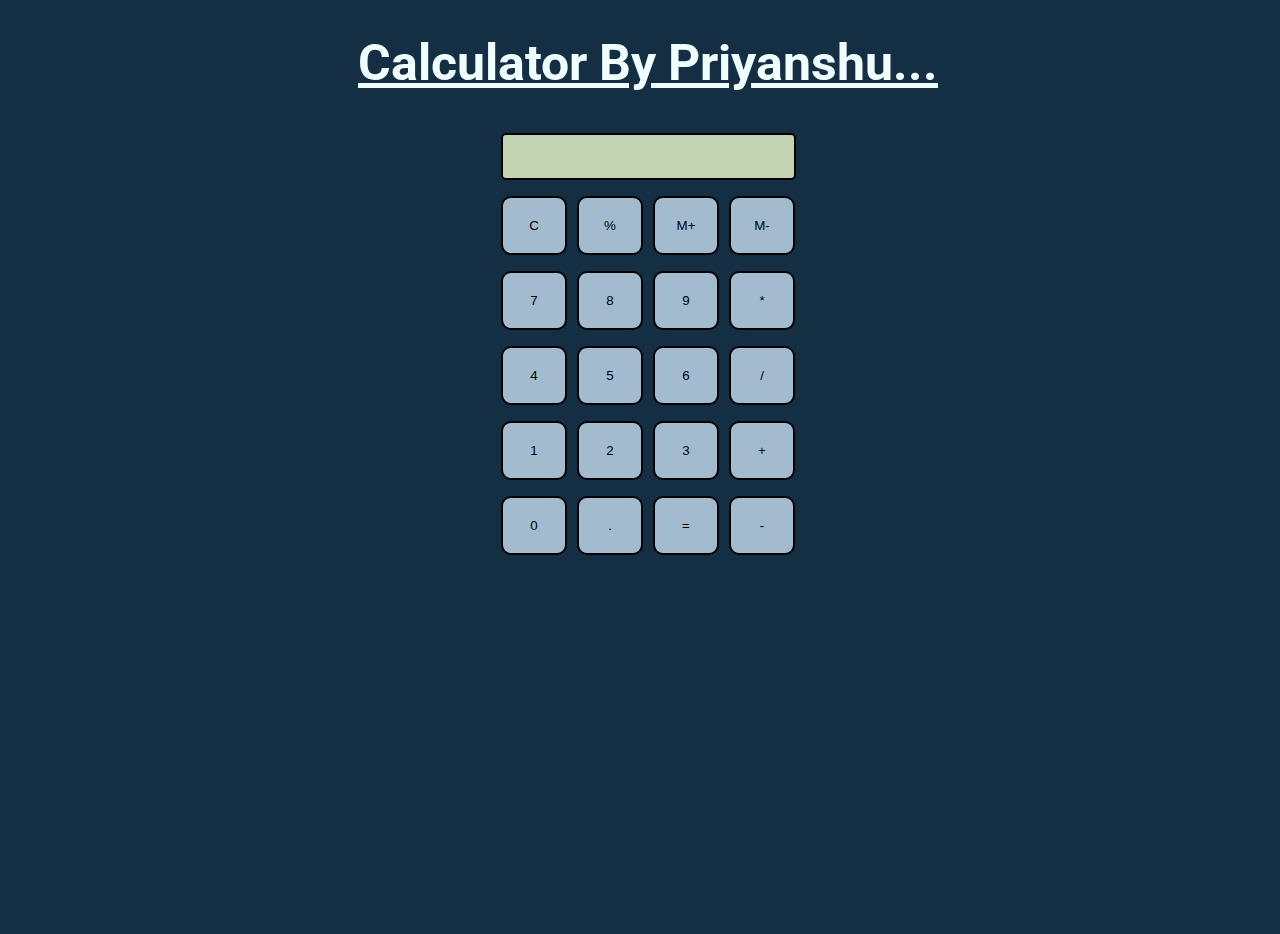
<file: Calculator/index.html>
<!DOCTYPE html>
<html>

<head>
  <meta charset="utf-8">
  <meta name="viewport" content="width=device-width">
  <title>Calculator</title>
  <link href="style.css" rel="stylesheet" type="text/css" />
  <link href="utils.css" rel="stylesheet" type="text/css" />
</head>

<body>
  <h1 class="text-center">Calculator By Priyanshu...</h1>
  <div class="container flex flex-col items-center mx-auto m-w-20">
    <div class="row">
      <input class="input" type="text"/>
    </div>
    <div class="row">
      <button class="button">C</button>
      <button class="button">%</button>
      <button class="button">M+</button>
      <button class="button">M-</button>
    </div>
    <div class="row">
      <button class="button">7</button>
      <button class="button">8</button>
      <button class="button">9</button>
      <button class="button">*</button>
    </div>
    <div class="row">
      <button class="button">4</button>
      <button class="button">5</button>
      <button class="button">6</button>
      <button class="button">/</button>
    </div>
    <div class="row">
      <button class="button">1</button>
      <button class="button">2</button>
      <button class="button">3</button>
      <button class="button">+</button>
    </div>
    <div class="row">
      <button class="button">0</button>
      <button class="button">.</button>
      <button class="button">=</button>
      <button class="button">-</button>
    </div>
  </div>
  <script src="script.js"></script>
</body>

</html>
</file>
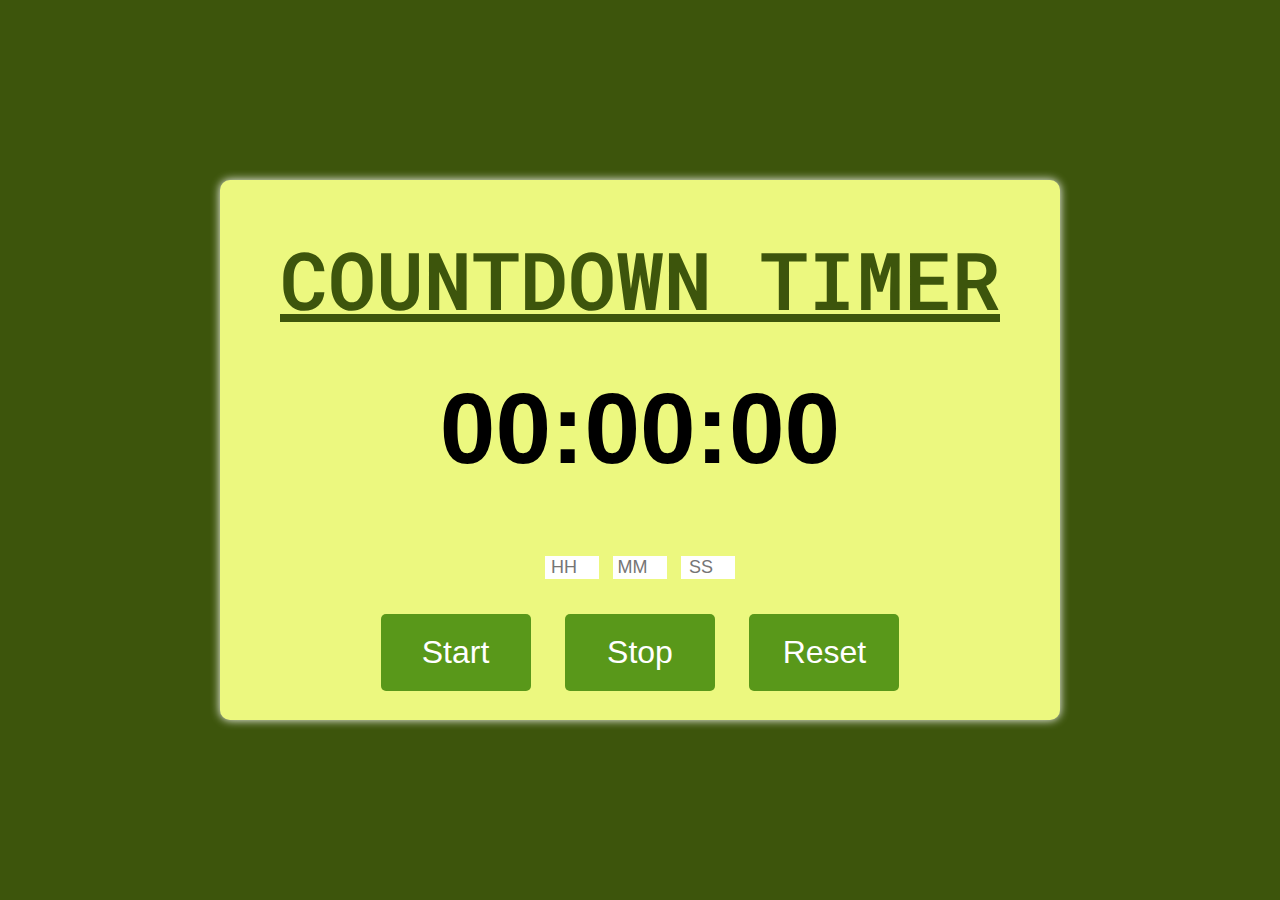
<file: Countdown Timer/index.html>
<!DOCTYPE html>
<html lang="en">
<head>
    <meta charset="UTF-8">
    <meta name="viewport" content="width=device-width, initial-scale=1.0">
    <title>Countdown Timer</title>
    <link rel="preconnect" href="https://fonts.googleapis.com">
<link rel="preconnect" href="https://fonts.gstatic.com" crossorigin>
<link href="https://fonts.googleapis.com/css2?family=Roboto+Mono:ital,wght@0,100..700;1,100..700&display=swap" rel="stylesheet">
    <link rel="stylesheet" href="style.css">
</head>
<body>
    <div class="timer-container">
        <h1 id="name">COUNTDOWN TIMER</h1>
        <h1 id="timer">00:00:00</h1>
        <input type="number" id="hours" placeholder="HH" min="0" max="23">
        <input type="number" id="minutes" placeholder="MM" min="0" max="59">
        <input type="number" id="seconds" placeholder="SS" min="0" max="59">
        <br>
        <button id="start" class="button">Start</button>
        <button id="stop" class="button">Stop</button>
        <button id="reset" class="button">Reset</button>
    </div>
    <script src="script.js"></script>
</body>
</html>
</file>
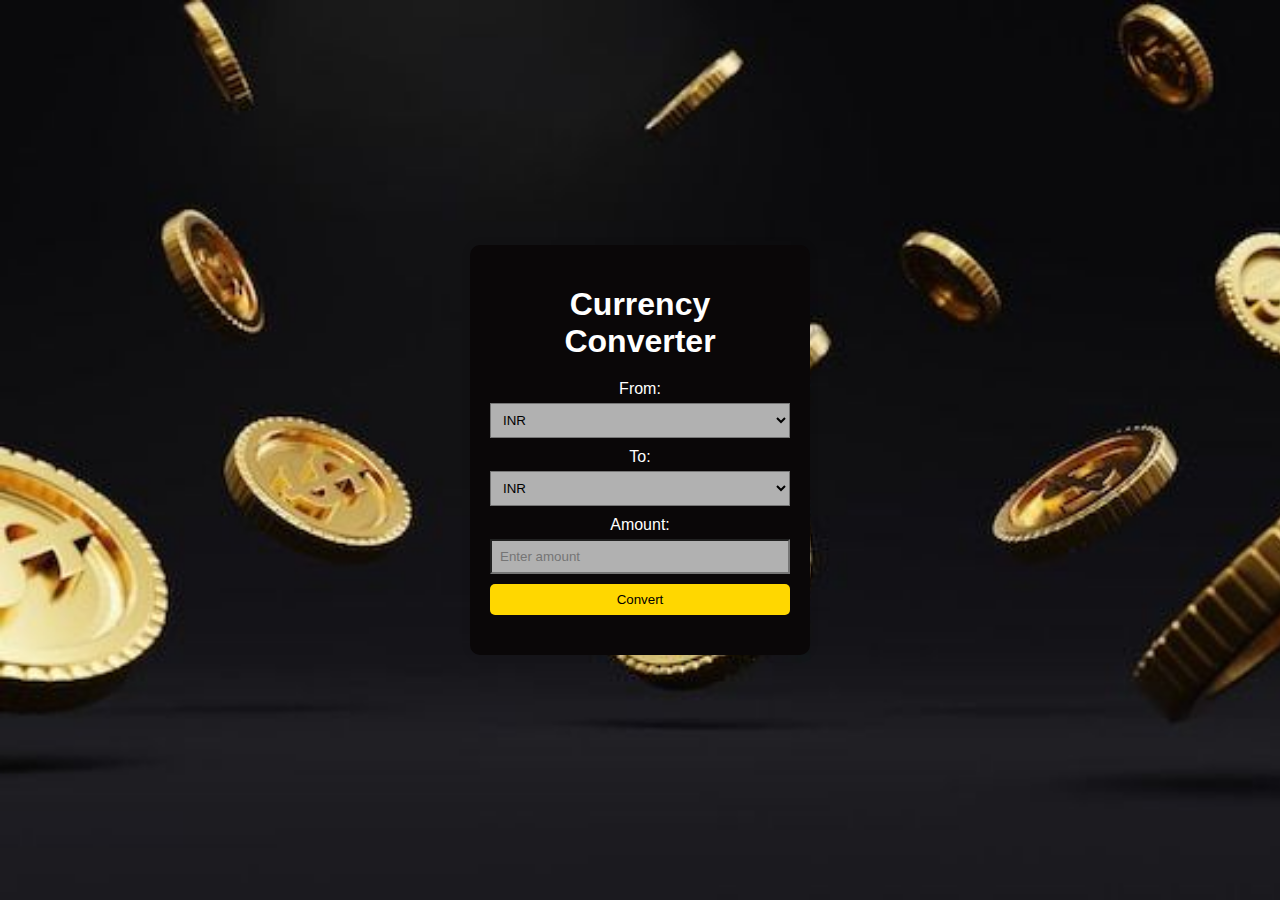
<file: Currency Converter/index.html>
<!DOCTYPE html>
<html lang="en">
<head>
    <meta charset="UTF-8">
    <meta name="viewport" content="width=device-width, initial-scale=1.0">
    <title>Currency Converter</title>
    <link rel="stylesheet" href="styles.css">
</head>
<body>
    <div class="container">
        <h1>Currency Converter</h1>
        <div class="converter">
            <div>
                <label for="fromCurrency">From:</label>
                <select id="fromCurrency">
                </select>
            </div>
            <div>
                <label for="toCurrency">To:</label>
                <select id="toCurrency">
                </select>
            </div>
            <div>
                <label for="amount">Amount:</label>
                <input type="number" id="amount" placeholder="Enter amount">
            </div>
            <button id="convertButton">Convert</button>
        </div>
        <div id="result">
        </div>
    </div>
    <script src="script.js"></script>
</body>
</html>
</file>
<file: Calculator/style.css>
@import url('https://fonts.googleapis.com/css2?family=Roboto:wght@300&family=Ubuntu:wght@300&display=swap');
html, body {
  height: 100%;
  width: 100%;
  font-family: 'Roboto', sans-serif; 
  background-color: #142f44;
}

.button{
  width: 66px;
  padding: 20px;
  margin: 0 3px;
  border: 2px solid black;
  border-radius: 10px;
  cursor: pointer;
  background-color: #a2bbcf;
  

}

.button:hover {
  box-shadow: 2px 2px 10px #fff;
}

.row{
  margin: 8px 8px;
}
.row input{
  background-color: #c2d4b1;
  width: 291px;
  font-size: 20px;
    margin: 0;
    padding: 10px 0px;
    border: 2px solid black;
    border-radius: 5px;

}
</file>
<file: Calculator/utils.css>
.text-center{
    text-align: center;
    color: azure;
    font-size: 50px;
    text-decoration: underline;
  }
  
  .bg-red{
    background: red;
  }
  
  .mx-auto{
    margin: auto;
  }
  
  .flex{
    display:flex;
  } 
  .flex-col{
    flex-direction: column;
  }
  
  .items-center{
    align-items: center;
  }
</file>
<file: Countdown Timer/style.css>
body {
    font-family: Arial, sans-serif;
    display: flex;
    justify-content: center;
    align-items: center;
    height: 100vh;
    margin: 0;
    background-color: #3D550C;
}

#name {
    font-size: 80px;
    font-family: "Roboto Mono", monospace;
    color: #3D550C;
    line-height: 50px;
    font-weight: 600;
    text-decoration: underline;
}

.timer-container {
    height: 500px;
    width: 800px;
    text-align: center;
    background: #ECF87F;
    padding: 20px;
    border-radius: 10px;
    box-shadow: 0 0 10px white;
}

#timer {
    font-size: 100px;
    margin-bottom: 50px;
}

input {
    width: 50px;
    margin: 20px 5px;
    text-align: center;
    font-size: 18px;
    border: none;
    
}

button {
    margin: 15px;
    padding: 20px 20px;
    width: 150px;
    font-size: 32px;
    border: none;
    border-radius: 5px;
    cursor: pointer;
    background-color: #59981A;
    color: white;
}

button:hover {
    background-color: #81B622;
    box-shadow: 2px 2px 10px rgb(0, 0, 0);
}
</file>
<file: Currency Converter/styles.css>
body {
    font-family: Arial, sans-serif;
    background-image: url(currency-image.jpg);
    background-size: cover;
    display: flex;
    justify-content: center;
    align-items: center;
    height: 100vh;
    margin: 0;
}

.container {
    background-color: #0A0708;
    padding: 20px;
    border-radius: 10px;
    box-shadow: 0 0 10px rgba(0,0,0,0.1);
    text-align: center;
    width: 300px;
}

h1 {
    margin-bottom: 20px;
    color: white;
    font-weight: 800;
}

.converter {
    margin-bottom: 20px;
}

.converter div {
    margin-bottom: 10px;
}

label {
    display: block;
    margin-bottom: 5px;
    color: white;
}

input, select, button {
    width: 100%;
    padding: 8px;
    box-sizing: border-box;
    background-color: #B1B1B1;
}

button {
    background-color: #FFD700;
    color: black;
    border: none;
    cursor: pointer;
    border-radius: 5px;
}

button:hover {
    background-color: #ffd900de;
}

#result {
    font-size: 1.2em;
    margin-top: 20px;
    color: white;
}
</file>
